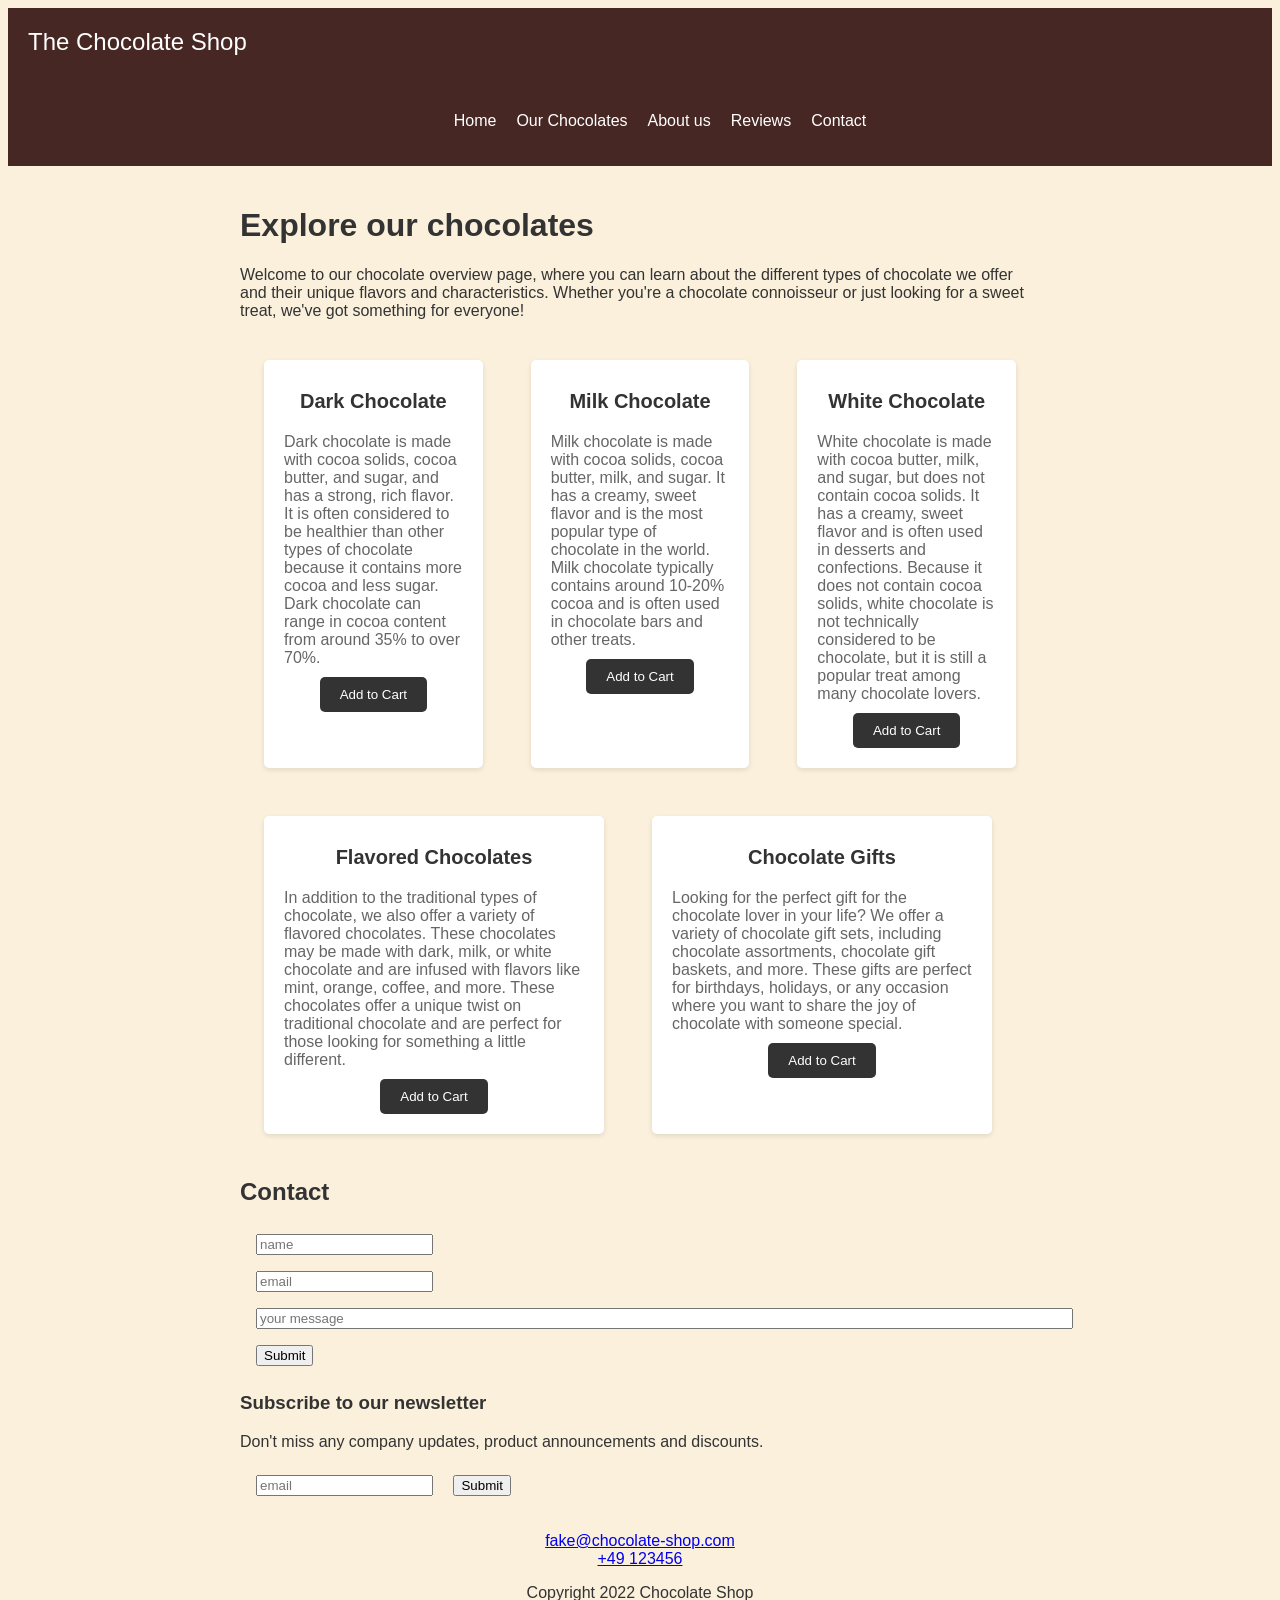
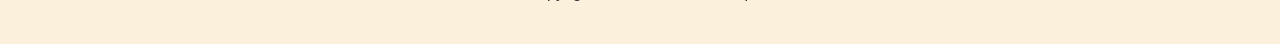
<file: products.html>
<html>
  <head>
    <!-- Google Tag Manager -->
<script>(function(w,d,s,l,i){w[l]=w[l]||[];w[l].push({'gtm.start':
new Date().getTime(),event:'gtm.js'});var f=d.getElementsByTagName(s)[0],
j=d.createElement(s),dl=l!='dataLayer'?'&l='+l:'';j.async=true;j.src=
'https://www.googletagmanager.com/gtm.js?id='+i+dl;f.parentNode.insertBefore(j,f);
})(window,document,'script','dataLayer','GTM-WVGH8WQR');</script>
<!-- End Google Tag Manager -->
    <title>Our Chocolates</title>
    <link rel="stylesheet" type="text/css" href="style.css" />
   
  </head>
  <body>
    <!-- Google Tag Manager (noscript) -->
<noscript><iframe src="https://www.googletagmanager.com/ns.html?id=GTM-WVGH8WQR"
height="0" width="0" style="display:none;visibility:hidden"></iframe></noscript>
<!-- End Google Tag Manager (noscript) -->
    <header>
      <div class="logo">The Chocolate Shop</div>
    </header>
    <nav>
      <ul>
        <li><a href="/index.html">Home</a></li>
        <li><a href="/products.html">Our Chocolates</a></li>
        <li><a href="/about.html">About us</a></li>
        <li><a href="/reviews.html">Reviews</a></li>
        <li><a href="#contact">Contact</a></li>
      </ul>
    </nav>
    <main>
      <h1>Explore our chocolates</h1>
      <p>
        Welcome to our chocolate overview page, where you can learn
        about the different types of chocolate we offer and their
        unique flavors and characteristics. Whether you're a chocolate
        connoisseur or just looking for a sweet treat, we've got
        something for everyone!
      </p>
      <div class="chocolate-container">
        <div class="chocolate-card">
          <h3>Dark Chocolate</h3>
          <p>
            Dark chocolate is made with cocoa solids, cocoa butter,
            and sugar, and has a strong, rich flavor. It is often
            considered to be healthier than other types of chocolate
            because it contains more cocoa and less sugar. Dark
            chocolate can range in cocoa content from around 35% to
            over 70%.
          </p>
          <button class="add-to-cart-btn">Add to Cart</button>
        </div>
        <div class="chocolate-card">
          <h3>Milk Chocolate</h3>
          <p>
            Milk chocolate is made with cocoa solids, cocoa butter,
            milk, and sugar. It has a creamy, sweet flavor and is the
            most popular type of chocolate in the world. Milk
            chocolate typically contains around 10-20% cocoa and is
            often used in chocolate bars and other treats.
          </p>
          <button class="add-to-cart-btn">Add to Cart</button>
        </div>
        <div class="chocolate-card">
          <h3>White Chocolate</h3>
          <p>
            White chocolate is made with cocoa butter, milk, and
            sugar, but does not contain cocoa solids. It has a creamy,
            sweet flavor and is often used in desserts and
            confections. Because it does not contain cocoa solids,
            white chocolate is not technically considered to be
            chocolate, but it is still a popular treat among many
            chocolate lovers.
          </p>
          <button class="add-to-cart-btn">Add to Cart</button>
        </div>
      </div>
      <div class="chocolate-container">
        <div class="chocolate-card">
          <h3>Flavored Chocolates</h3>
          <p>
            In addition to the traditional types of chocolate, we also
            offer a variety of flavored chocolates. These chocolates
            may be made with dark, milk, or white chocolate and are
            infused with flavors like mint, orange, coffee, and more.
            These chocolates offer a unique twist on traditional
            chocolate and are perfect for those looking for something
            a little different.
          </p>
          <button class="add-to-cart-btn">Add to Cart</button>
        </div>
        <div class="chocolate-card">
          <h3>Chocolate Gifts</h3>
          <p>
            Looking for the perfect gift for the chocolate lover in
            your life? We offer a variety of chocolate gift sets,
            including chocolate assortments, chocolate gift baskets,
            and more. These gifts are perfect for birthdays, holidays,
            or any occasion where you want to share the joy of
            chocolate with someone special.
          </p>
          <button class="add-to-cart-btn">Add to Cart</button>
        </div>
      </div>
      <h2 id="contact">Contact</h2>
      <div class="contact-container">
        <form id="contact-form">
          <input type="text" placeholder="name" /><br />
          <input type="text" placeholder="email" /><br />
          <input type="text" placeholder="your message" size="100" />
          <input type="submit" />
        </form>
        <h3>Subscribe to our newsletter</h3>
        <p>
          Don't miss any company updates, product announcements and
          discounts.
        </p>
        <form id="newsletter-form">
          <input placeholder="email" />
          <input type="submit" />
        </form>
      </div>
    </main>
    <footer>
      <a href="mailto:fake@chocolate-shop.com"
        >fake@chocolate-shop.com</a
      ><br />
      <a href="tel:0049123456">+49 123456</a>
      <p>Copyright 2022 Chocolate Shop</p>
      <br />
    </footer>
    <script src="cart.js"></script>
  </body>
</html>
</file>
<file: style.css>
body {
  font-family: sans-serif;
  font-size: 16px;
  color: #333;
  background-color: #faf0dc;
}

header {
  background-color: #472723;
  color: #fff;
  padding: 20px;
  display: flex;
  align-items: center;
  justify-content: space-between;
}

.logo {
  margin: 0;
  font-size: 24px;
}

nav {
  display: flex;
  justify-content: space-around;
  background-color: #472723;
  color: #fff;
  padding: 20px;
}

nav ul {
  list-style: none;
  display: flex;
}

nav li {
  margin: 0 10px;
}

nav a {
  color: #fff;
  text-decoration: none;
}

main {
  max-width: 800px;
  margin: 0 auto;
  padding: 20px;
}

.featured-container {
  display: flex;
}

.chocolate-container {
  display: flex;
}

.chocolate-card {
  display: flex;
  flex-direction: column;
  align-items: center;
  width: 300px;
  background-color: #fff;
  border-radius: 5px;
  box-shadow: 0 2px 5px rgba(0, 0, 0, 0.1);
  padding: 20px;
  margin: 1.5rem;
}

.chocolate-card img {
  width: 150px;
  height: 150px;
  object-fit: cover;
}

.chocolate-card h3 {
  margin: 10px 0;
  font-size: 20px;
}

.chocolate-card p {
  margin: 10px 0;
  font-size: 16px;
  color: #666;
}

.chocolate-card .add-to-cart-btn {
  border: none;
  background-color: #333;
  color: #fff;
  padding: 10px 20px;
  border-radius: 5px;
  cursor: pointer;
  transition: all 0.3s;
}

img {
  max-width: 100%;
  object-fit: contain;
}

form,
input {
  margin: 0.5rem;
}

footer {
  text-align: center;
}
</file>
